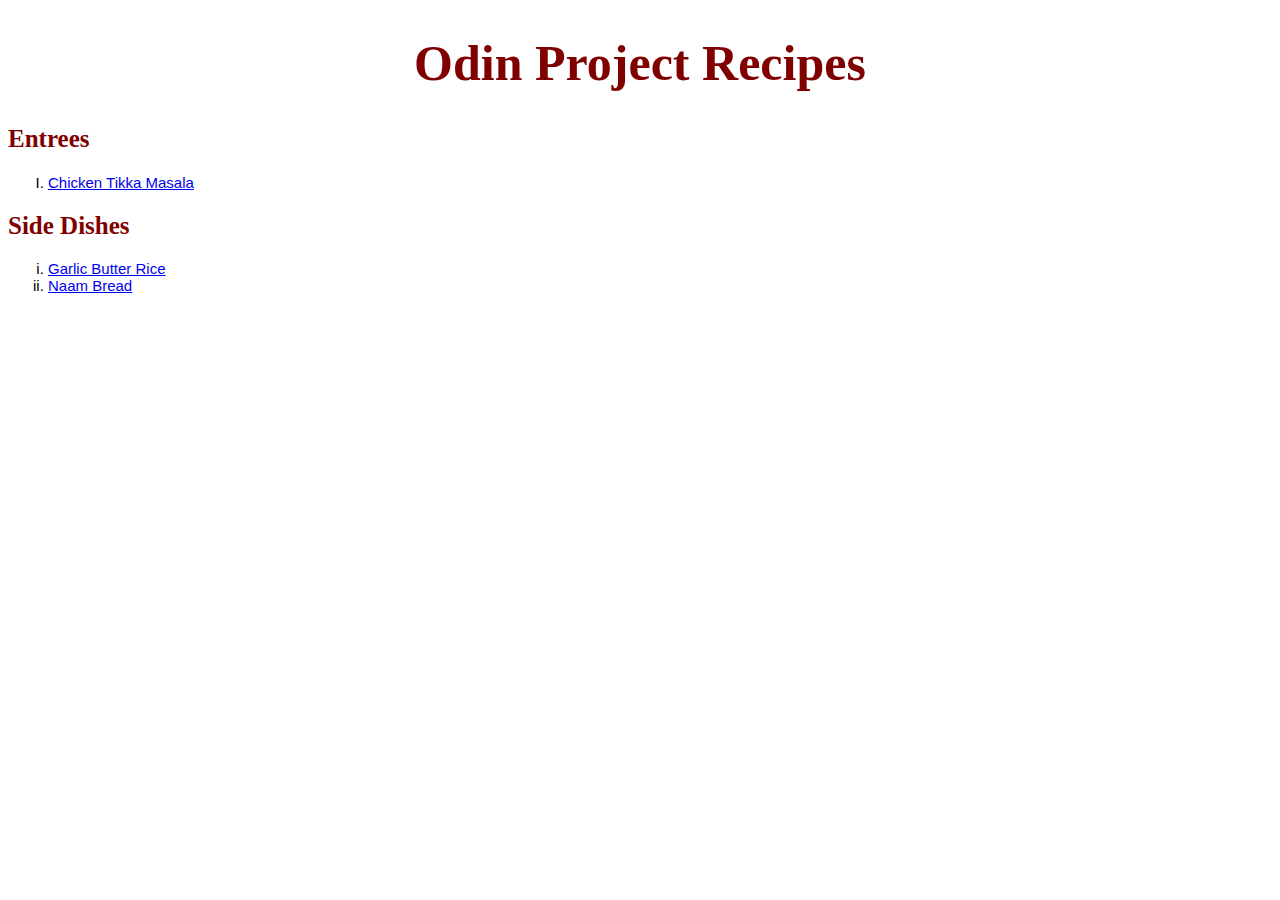
<file: index.html>
<!DOCTYPE html>
<html lang="en">
    <head>
        <meta charset="UTF-8">
        <title>Recipes</title>
        <link rel="stylesheet" href="style.css">
    </head>
    <body class="body">
        <h1 class="a">Odin Project Recipes</h1> 
            <h2 class="b">Entrees</h2>
                
                <ol class="l" type="I">
                    <li><a href="recipes/chicken-tikka.html">Chicken Tikka Masala</a></li>
                </ol>
            <h2 class="b">Side Dishes</h2>
                <ol class="l" type="i"> 
                    <li><a href="recipes/rice.html">Garlic Butter Rice</a></li>
                    <li><a href="recipes/naan.html">Naam Bread</a></li>
                </ol>    
    </body>
    </html>
</file>
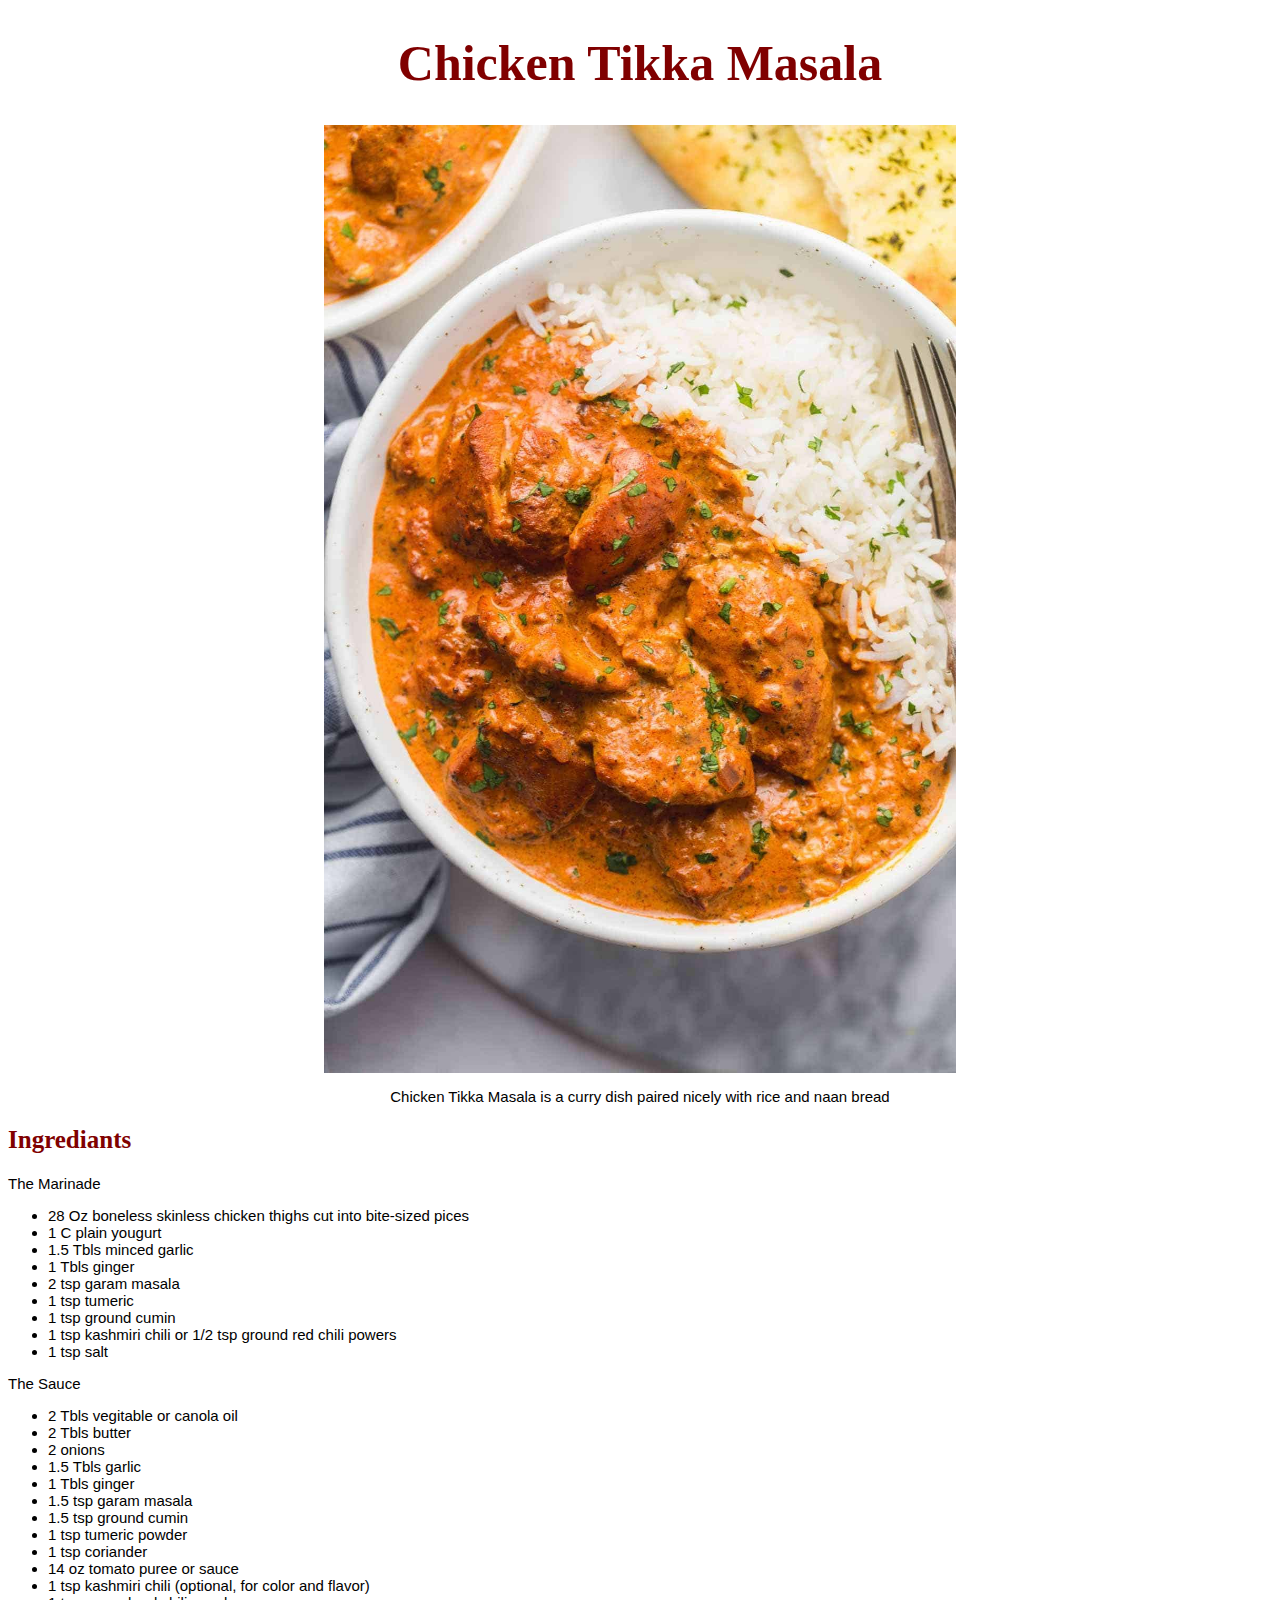
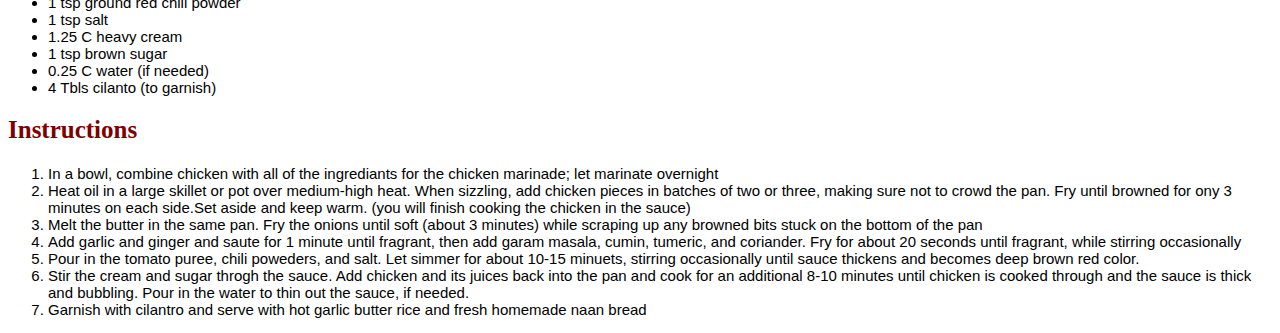
<file: recipes/chicken-tikka.html>
<!DOCTYPE html>
<html lang="en">
<head>
    <meta charset="UTF-8">
    <title>Chicken Tikka Masala</title>
    <link rel="stylesheet" href="../style.css">
</head>
<body class="body">
    <h1 class="a">Chicken Tikka Masala</h1>
    <img src="../images/chicken-tikka.jpg" height="auto" class="center" alt="Chicken Tikka Masala">
    <p class="i"> Chicken Tikka Masala is a curry dish paired nicely with rice and naan bread</p>

    <h2 class="b"><strong>Ingrediants</strong></h2>
    <p> The Marinade</p>
        <ul class="l">
            <li>28 Oz boneless skinless chicken thighs cut into bite-sized pices</li>
            <li>1 C plain yougurt</li>
            <li>1.5 Tbls minced garlic</li>
            <li>1 Tbls ginger</li>
            <li>2 tsp garam masala</li>
            <li>1 tsp tumeric</li>
            <li>1 tsp ground cumin</li>
            <li>1 tsp kashmiri chili or 1/2 tsp ground red chili powers</li>
            <li>1 tsp salt</li>
        </ul>    
    <p>The Sauce</p>
        <ul class="l">
            <li>2 Tbls vegitable or canola oil</li>
            <li>2 Tbls butter</li>
            <li>2 onions</li>
            <li>1.5 Tbls garlic</li>
            <li>1 Tbls ginger</li>
            <li>1.5 tsp garam masala</li>
            <li>1.5 tsp ground cumin</li>
            <li>1 tsp tumeric powder</li>
            <li>1 tsp coriander</li>
            <li>14 oz tomato puree or sauce</li>
            <li>1 tsp kashmiri chili (optional, for color and flavor)</li>
            <li>1 tsp ground red chili powder</li>
            <li>1 tsp salt</li>
            <li>1.25 C heavy cream</li>
            <li>1 tsp brown sugar</li>
            <li>0.25 C water (if needed)</li>
            <li>4 Tbls cilanto (to garnish)</li>
        </ul>  
    <h2 class="b">Instructions</h2>
        <ol>
            <li>In a bowl, combine chicken with all of the ingrediants for the chicken marinade; let marinate overnight</li>
            <li>Heat oil in a large skillet or pot over medium-high heat. When sizzling, add chicken pieces in batches of two or three, making sure not to crowd the pan. Fry until browned for ony 3 minutes on each side.Set aside and keep warm. (you will finish cooking the chicken in the sauce)</li>
            <li>Melt the butter in the same pan. Fry the onions until soft (about 3 minutes) while scraping up any browned bits stuck on the bottom of the pan</li>
            <li>Add garlic and ginger and saute for 1 minute until fragrant, then add garam masala, cumin, tumeric, and coriander. Fry for about 20 seconds until fragrant, while stirring occasionally</li>
            <li>Pour in the tomato puree, chili poweders, and salt. Let simmer for about 10-15 minuets, stirring occasionally until sauce thickens and becomes deep brown red color.</li>
            <li>Stir the cream and sugar throgh the sauce. Add chicken and its juices back into the pan and cook for an additional 8-10 minutes until chicken is cooked through and the sauce is thick and bubbling. Pour in the water to thin out the sauce, if needed.</li>
            <li>Garnish with cilantro and serve with hot garlic butter rice and fresh homemade naan bread</li>
        </ol>
    
</body>
</html>
</file>
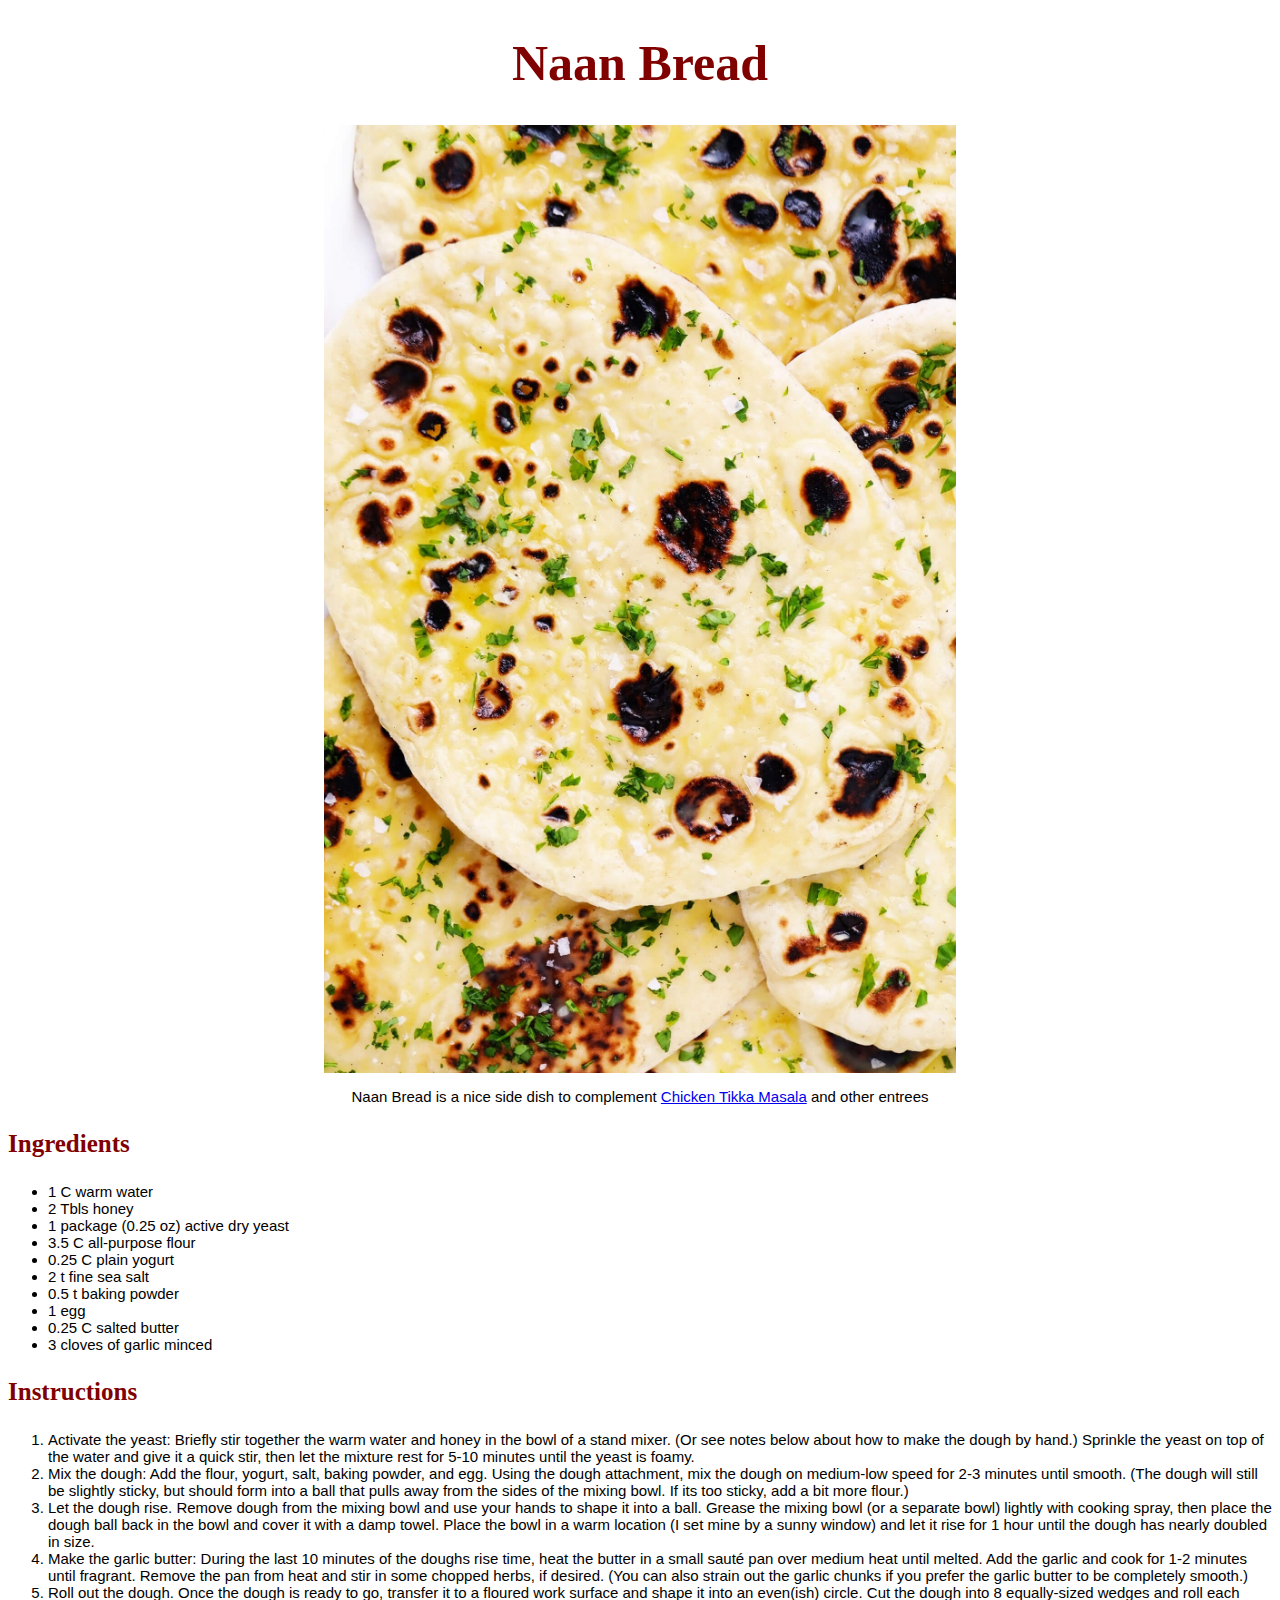
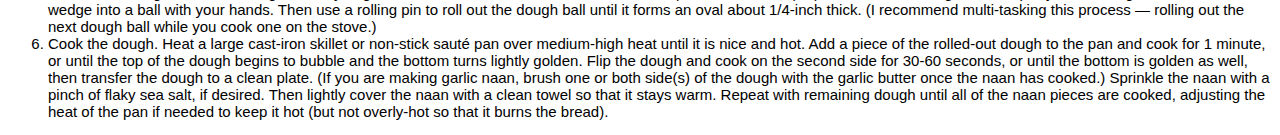
<file: recipes/naan.html>
<!DOCTYPE html>
<html lang="en">
<head>
    <meta charset="UTF-8">
    <title>Naan Bread</title>
    <link rel="stylesheet" href="../style.css">
</head>
<body class="body">
    <h1 class="a">Naan Bread</h1>
    <img src="../images/naan.jpg" class="center" alt="naan bread">
    <p class="i">Naan Bread is a nice side dish to complement <a href="chicken-tikka.html">Chicken Tikka Masala</a> and other entrees</p>    
        <p class="b"><strong>Ingredients</strong></p>
        <ul class="l">
            <li>1 C warm water</li>
            <li>2 Tbls honey</li>
            <li>1 package (0.25 oz) active dry yeast</li>
            <li>3.5 C all-purpose flour</li>
            <li>0.25 C plain yogurt</li>
            <li>2 t fine sea salt</li>
            <li>0.5 t baking powder</li>
            <li>1 egg</li>
            <li>0.25 C salted butter</li>
            <li>3 cloves of garlic minced</li>
        </ul>
        <p class="b"><strong>Instructions</strong></p>
        <ol class="l" type="1">
            <li>Activate the yeast: Briefly stir together the warm water and honey in the bowl of a stand mixer.  (Or see notes below about how to make the dough by hand.)  Sprinkle the yeast on top of the water and give it a quick stir, then let the mixture rest for 5-10 minutes until the yeast is foamy.
            </li>
            <li>Mix the dough: Add the flour, yogurt, salt, baking powder, and egg.  Using the dough attachment, mix the dough on medium-low speed for 2-3 minutes until smooth.  (The dough will still be slightly sticky, but should form into a ball that pulls away from the sides of the mixing bowl.  If its too sticky, add a bit more flour.)</li>
            <li>Let the dough rise. Remove dough from the mixing bowl and use your hands to shape it into a ball.  Grease the mixing bowl (or a separate bowl) lightly with cooking spray, then place the dough ball back in the bowl and cover it with a damp towel.  Place the bowl in a warm location (I set mine by a sunny window) and let it rise for 1 hour until the dough has nearly doubled in size.</li>
            <li>Make the garlic butter: During the last 10 minutes of the doughs rise time, heat the butter in a small sauté pan over medium heat until melted.  Add the garlic and cook for 1-2 minutes until fragrant.  Remove the pan from heat and stir in some chopped herbs, if desired.  (You can also strain out the garlic chunks if you prefer the garlic butter to be completely smooth.)</li>
            <li>Roll out the dough. Once the dough is ready to go, transfer it to a floured work surface and shape it into an even(ish) circle.  Cut the dough into 8 equally-sized wedges and roll each wedge into a ball with your hands.  Then use a rolling pin to roll out the dough ball until it forms an oval about 1/4-inch thick.  (I recommend multi-tasking this process — rolling out the next dough ball while you cook one on the stove.)</li>
            <li>Cook the dough. Heat a large cast-iron skillet or non-stick sauté pan over medium-high heat until it is nice and hot.  Add a piece of the rolled-out dough to the pan and cook for 1 minute, or until the top of the dough begins to bubble and the bottom turns lightly golden.  Flip the dough and cook on the second side for 30-60 seconds, or until the bottom is golden as well, then transfer the dough to a clean plate.  (If you are making garlic naan, brush one or both side(s) of the dough with the garlic butter once the naan has cooked.)  Sprinkle the naan with a pinch of flaky sea salt, if desired. Then lightly cover the naan with a clean towel so that it stays warm.  Repeat with remaining dough until all of the naan pieces are cooked, adjusting the heat of the pan if needed to keep it hot (but not overly-hot so that it burns the bread).</li>
        </ol>
        
</body>
</html>
</file>
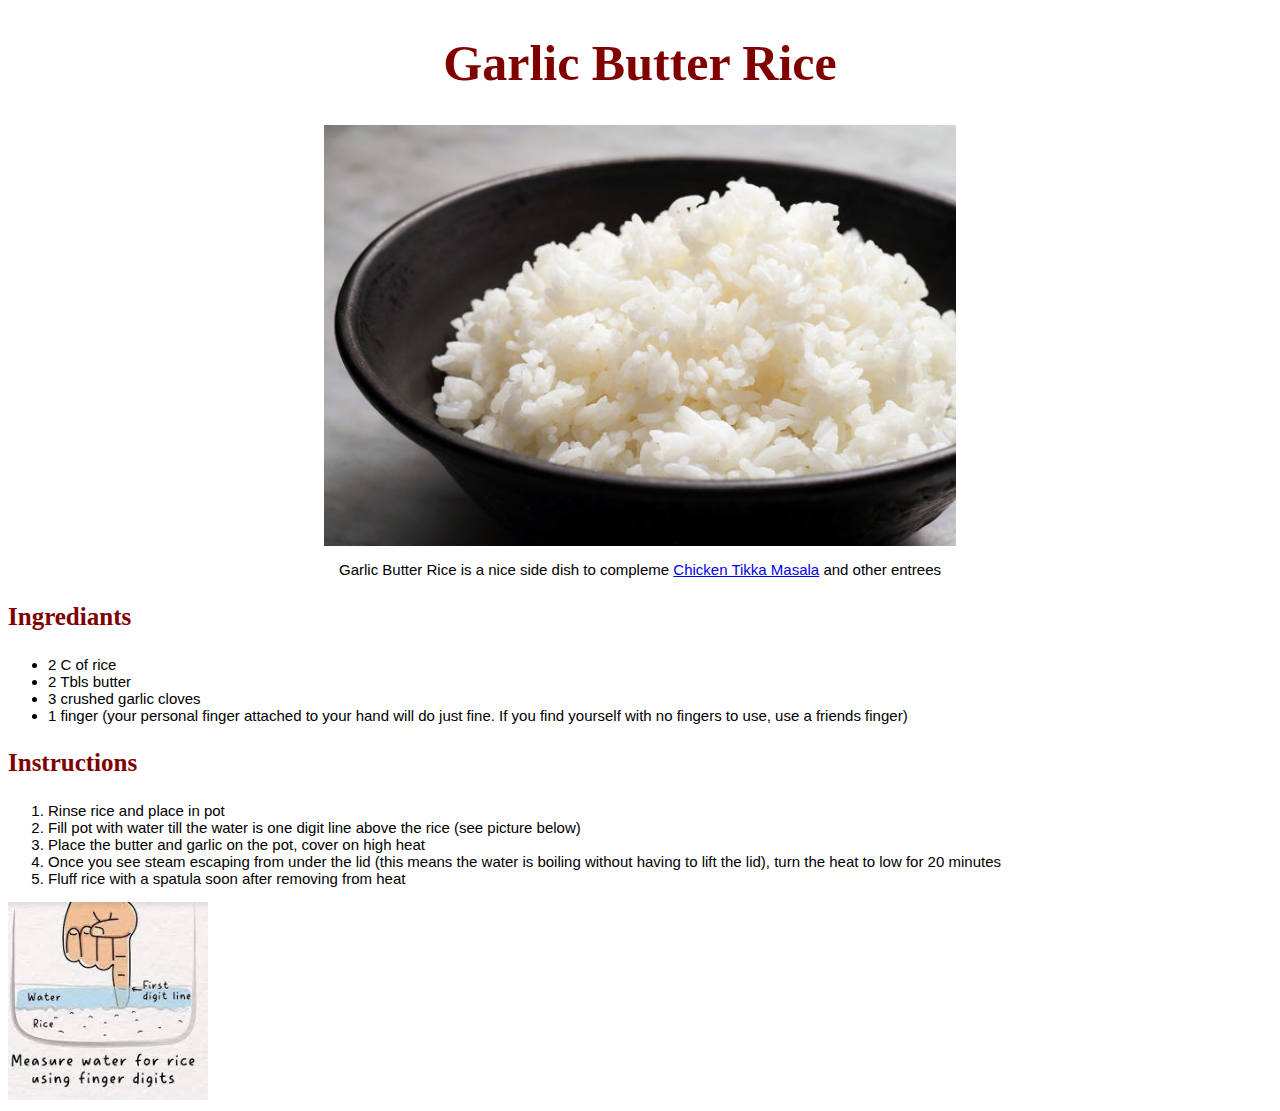
<file: recipes/rice.html>
<!DOCTYPE html>
<html lang="en">
<head>
    <meta charset="UTF-8">
    <meta http-equiv="X-UA-Compatible" content="IE=edge">
    <meta name="viewport" content="width=device-width, initial-scale=1.0">
    <title>Garlic Butter Rice</title>
    <link rel="stylesheet" href="../style.css">
</head>
<body class="body">
    <h1 class="a">Garlic Butter Rice</h1>
    <img src="../images/rice.jpg" class="center" alt="rice">
    <p class="i">Garlic Butter Rice is a nice side dish to compleme <a href="chicken-tikka.html">Chicken Tikka Masala</a> and other entrees</p>
            <p class="b"><strong>Ingrediants</strong></p>
            <ul class="l">
                <li>2 C of rice</li>
                <li>2 Tbls butter</li>
                <li>3 crushed garlic cloves</li>
                <li>1 finger (your personal finger attached to your hand will do just fine. If you find yourself with no fingers to use, use a friends finger)</li>
            </ul>    
            <p class="b"><strong>Instructions</strong></p>         
            <ol class="l">
                <li>Rinse rice and place in pot</li>
                <li>Fill pot with water till the water is one digit line above the rice (see picture below)</li>
                <li>Place the butter and garlic on the pot, cover on high heat</li>
                <li>Once you see steam escaping from under the lid (this means the water is boiling without having to lift the lid), turn the heat to low for 20 minutes</li>
                <li>Fluff rice with a spatula soon after removing from heat</li>
            </ol>
             <img src="../images/rice-finger-measure.jpg" width="200px" alt="How to meausre rice with your finger">
</body>
</html>
</file>
<file: style.css>
.body {
    font-family: Verdana, Geneva, Tahoma, sans-serif;
    font-size: 15px;

}
 
.a {
    color: maroon;
    font-family: Georgia, 'Times New Roman', Times, serif;
    text-align: center;
    font-size: 50px;
}

.b {
    color: maroon;
    font-family: Georgia, 'Times New Roman', Times, serif;
    text-align: left;
    font-size: 25px;
}

.l {
    text-align: left;
  
}

.i {
    text-align: center;
}

.center {
    display: block;
    margin-left: auto;
    margin-right: auto;
    width: 50%;
}
</file>
